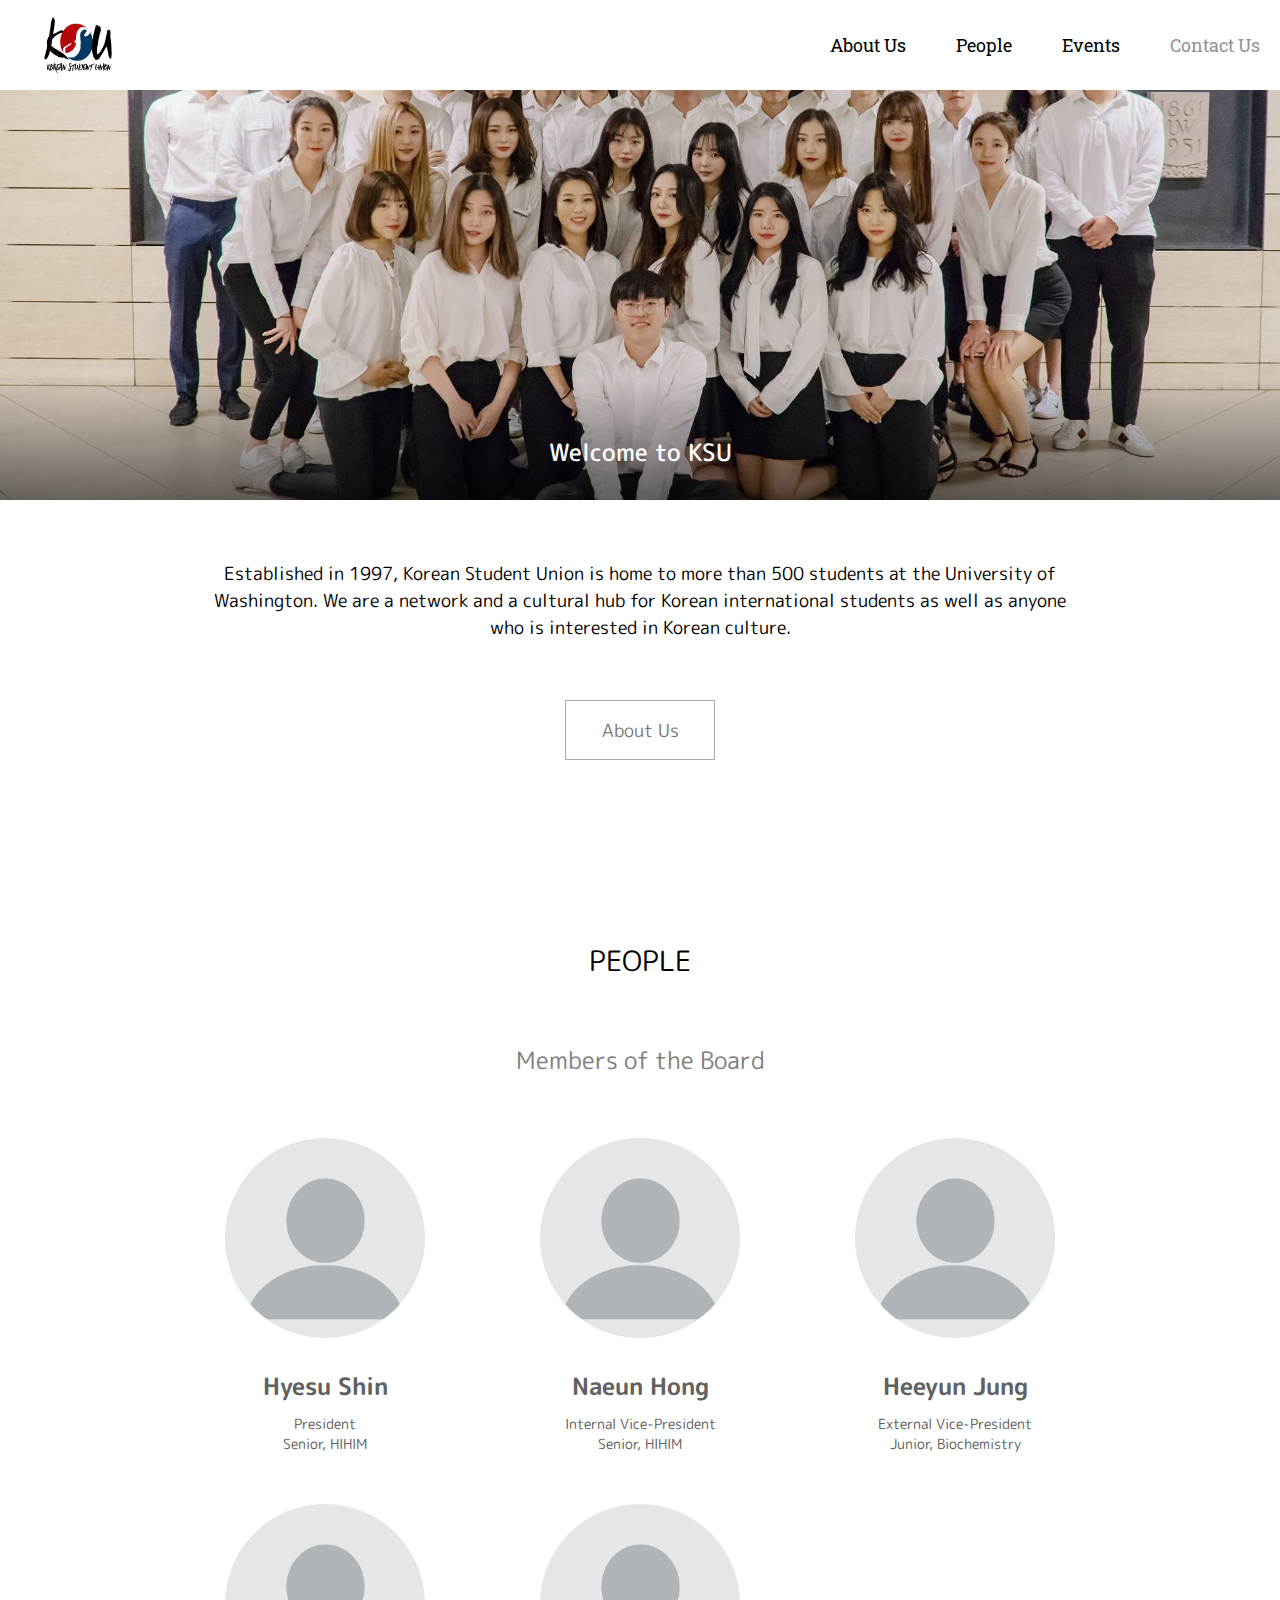
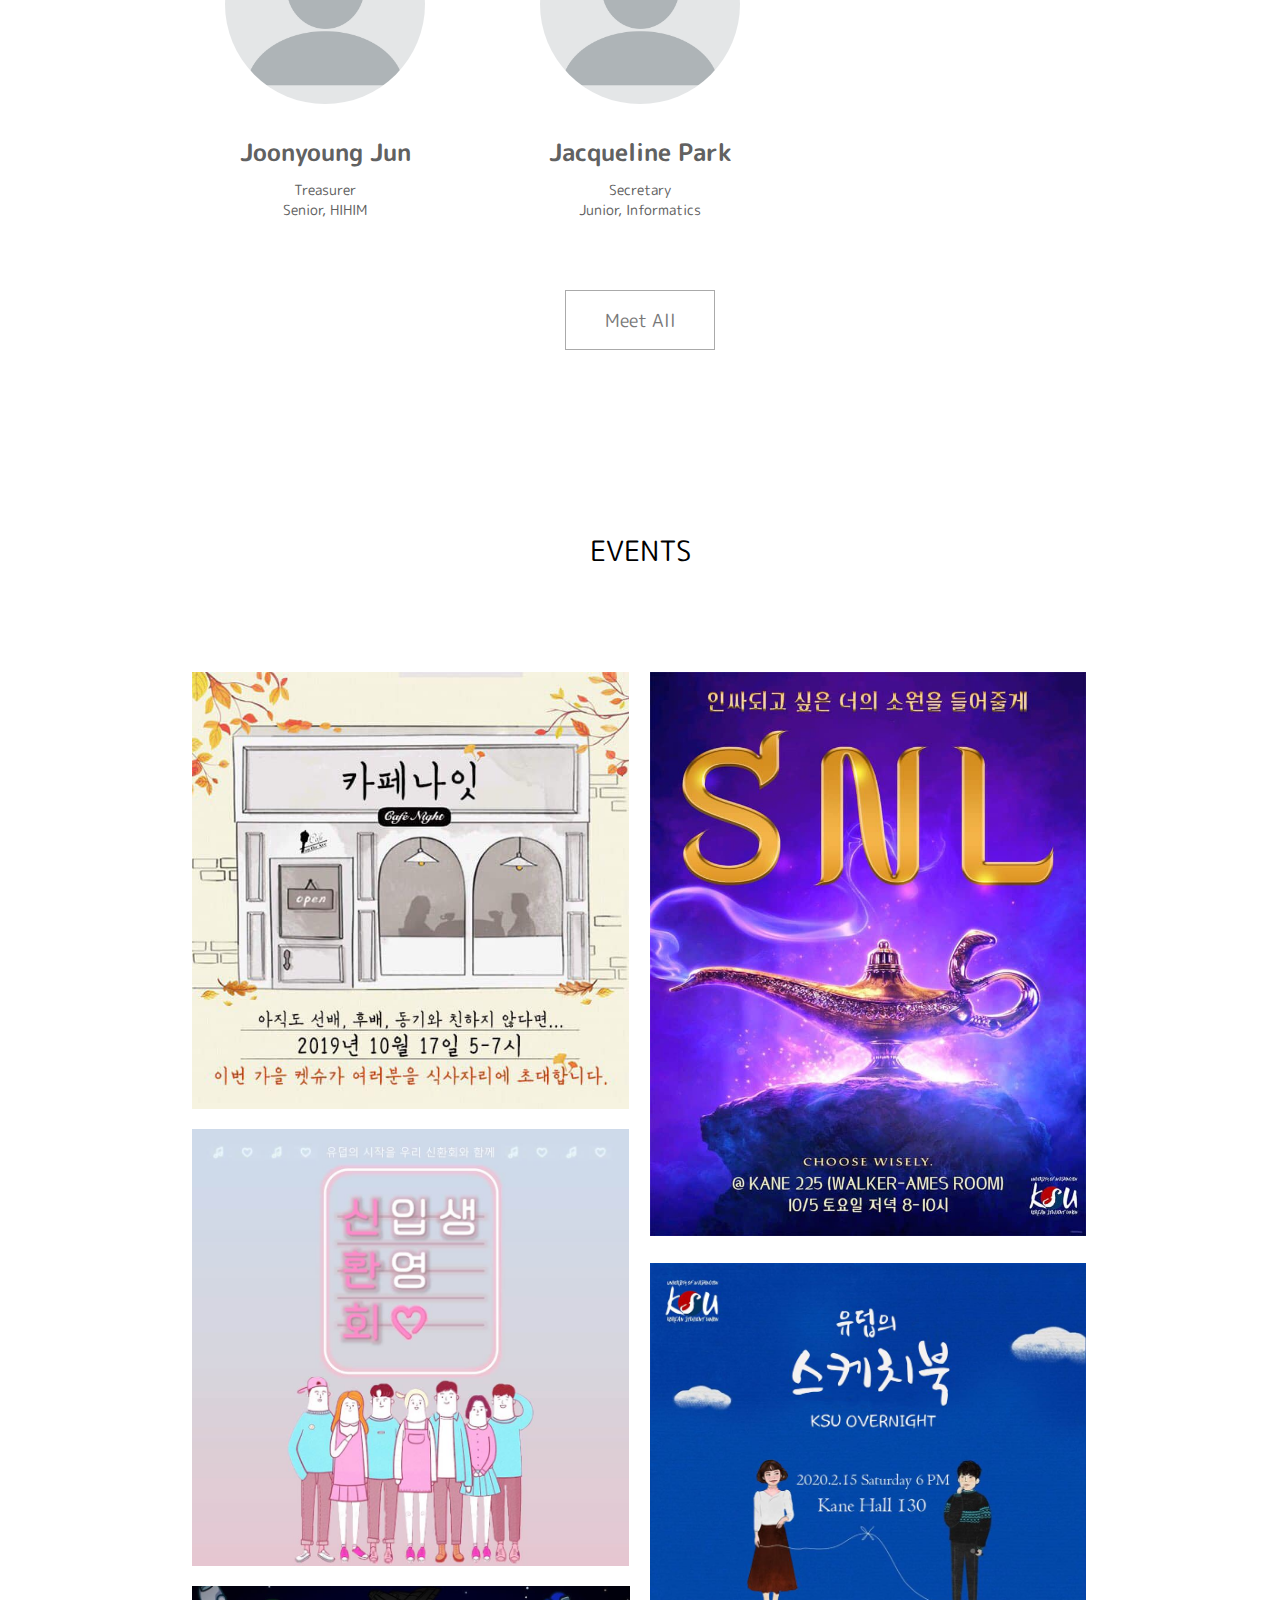
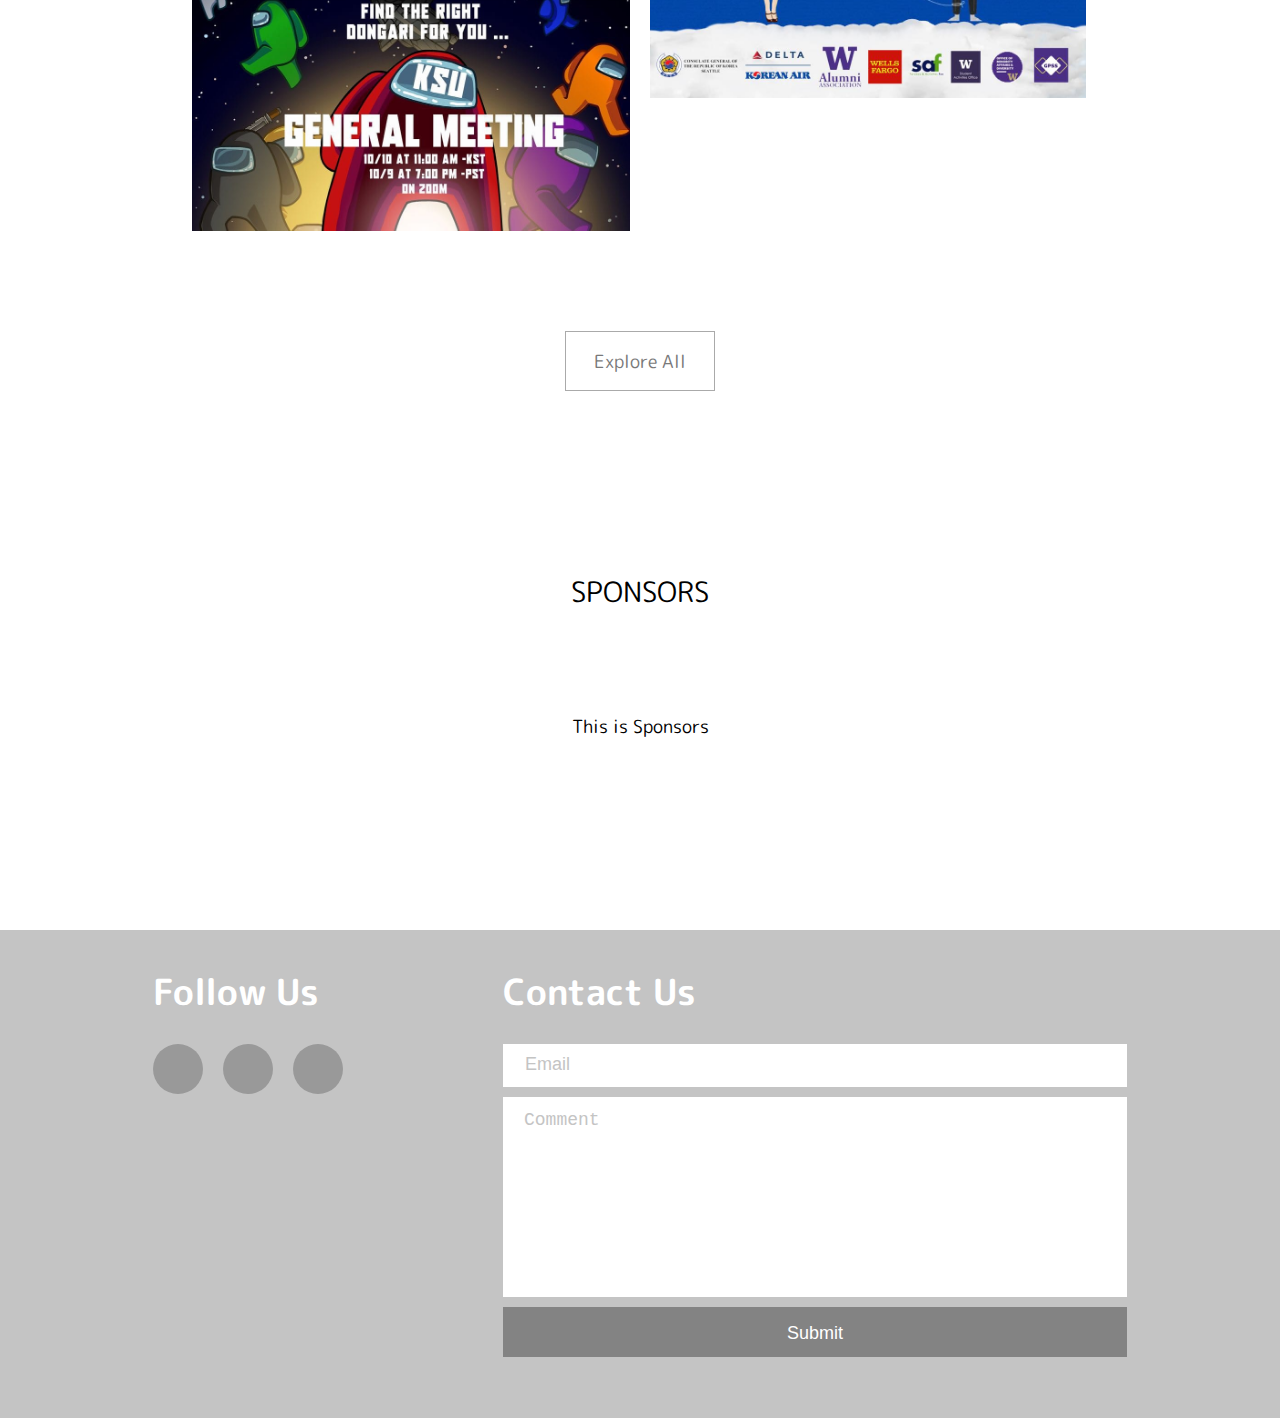
<file: index.html>
<! 
  Designed by Jungwhan Song. Developed by Kihoon Lee 
  (Wed) August 11th, 2021
-->

<!DOCTYPE html>
<html lang="en">
  <head>
    <meta charset="UTF-8" />
    <meta http-equiv="X-UA-Compatible" content="IE=edge" />
    <meta name="viewport" content="width=device-width, initial-scale=1.0" />
    <link
      rel="shortcut icon"
      type="image/jpg"
      href="resources/imgs/favicon.png"
    />
    <title>UW KSU</title>

    <link rel="preconnect" href="https://fonts.googleapis.com" />
    <link rel="preconnect" href="https://fonts.gstatic.com" crossorigin />
    <link
      href="https://fonts.googleapis.com/css2?family=M+PLUS+Rounded+1c&display=swap"
      rel="stylesheet"
    />
    <link rel="stylesheet" href="./resources/styles/style.css" />
    <link rel="stylesheet" href="./resources/styles/overallStyle.css" />
    <link rel="preconnect" href="https://fonts.googleapis.com" />
    <link rel="preconnect" href="https://fonts.gstatic.com" crossorigin />
    <link
      href="https://fonts.googleapis.com/css2?family=Roboto+Slab&display=swap"
      rel="stylesheet"
    />
  </head>
  <body>
    <nav>
      <div class="nav_bar">
        <a href="index.html" class="icon_container">
          <img
            src="resources/imgs/KSU_logo.png"
            alt="KSU logo"
            class="ksu_logo"
          />
        </a>
        <ul class="desktop_nav">
          <li class="desktop_list"><a href="./aboutUs.html">About Us</a></li>
          <li class="desktop_list"><a href="./people.html">People</a></li>
          <li class="desktop_list"><a href="./events.html">Events</a></li>
          <li class="mobile_list">
            <a href="./contactUs.html" class="contactUs_button">Contact Us</a>
          </li>
        </ul>
      </div>
    </nav>
    <section class="hero_photo_section">
      <div class="intro_container"><span>Welcome to KSU</span></div>
    </section>
    <section class="aboutUs_section">
      <p>
        Established in 1997, Korean Student Union is home to more than 500
        students at the University of Washington. We are a network and a
        cultural hub for Korean international students as well as anyone who is
        interested in Korean culture.
      </p>
      <a class="view_button" href="./aboutUs.html">
        <span>About Us</span>
      </a>
    </section>
    <section class="people_section">
      <h1 class="large_title">PEOPLE</h1>
      <h2 class="small_title">Members of the Board</h2>
      <div class="people_container">
        <div class="person_container">
          <img
            class="profile_photo"
            src="./resources/imgs/people/blank.png"
            alt="Hyesu Shin"
          />
          <div class="person_info">
            <h3>Hyesu Shin</h3>
            <h4>President</h4>
            <h4>Senior, HIHIM</h4>
          </div>
        </div>
        <div class="person_container">
          <img
            class="profile_photo"
            src="./resources/imgs/people/blank.png"
            alt="Naeun Hong"
          />
          <div class="person_info">
            <h3>Naeun Hong</h3>
            <h4>Internal Vice-President</h4>
            <h4>Senior, HIHIM</h4>
          </div>
        </div>
        <div class="person_container">
          <img
            class="profile_photo"
            src="./resources/imgs/people/blank.png"
            alt="Heeyun Jung"
          />
          <div class="person_info">
            <h3>Heeyun Jung</h3>
            <h4>External Vice-President</h4>
            <h4>Junior, Biochemistry</h4>
          </div>
        </div>
        <div class="person_container">
          <img
            class="profile_photo"
            src="./resources/imgs/people/blank.png"
            alt="Joonyoung Jun"
          />
          <div class="person_info">
            <h3>Joonyoung Jun</h3>
            <h4>Treasurer</h4>
            <h4>Senior, HIHIM</h4>
          </div>
        </div>
        <div class="person_container">
          <img
            class="profile_photo"
            src="./resources/imgs/people/blank.png"
            alt="Jacqueline Park"
          />
          <div class="person_info">
            <h3>Jacqueline Park</h3>
            <h4>Secretary</h4>
            <h4>Junior, Informatics</h4>
          </div>
        </div>
      </div>
      <a class="view_button" href="./people.html">
        <span>Meet All</span>
      </a>
    </section>
    <section class="events_section">
      <h1 class="large_title">EVENTS</h1>
      <div class="events_container">
        <div class="first_column">
          <img
            class="photo1"
            src="./resources/imgs/events/cafenight1.jpeg"
            alt="Cafe Night (카페나잇)"
          />
          <img
            class="photo2"
            src="./resources/imgs/events/orientation1.jpeg"
            alt="Orientation (신환회)"
          />
          <img
            class="photo3"
            src="./resources/imgs/events/generalmeeting1.jpeg"
            alt="General Meeting"
          />
        </div>
        <div class="second_column">
          <img
            class="photo4"
            src="./resources/imgs/events/snl1.jpeg"
            alt="Saturday Night Live (SNL)"
          />
          <img
            class="photo5"
            src="./resources/imgs/events/overnight1.jpeg"
            alt="KSU Overnight (유덥의 스케치북)"
          />
        </div>
      </div>
      <a class="view_button" href="./events.html">
        <span>Explore All</span>
      </a>
    </section>
    <section class="sponsors_section">
      <h1 class="large_title">SPONSORS</h1>
      <div class="sponsors_container">This is Sponsors</div>
    </section>
    <footer>
      <div class="contact_container">
        <div class="social_media_container">
          <h3>Follow Us</h3>
          <div class="social_media_links">
            <a class="margin_links" href="#"></a>
            <a class="margin_links" href="#"></a>
            <a href="#"></a>
          </div>
        </div>
        <div class="form_container">
          <h3>Contact Us</h3>
          <form>
            <input type="text" id="email" name="email" placeholder="Email" />
            <textarea placeholder="Comment"></textarea>
            <input type="submit" value="Submit" />
          </form>
        </div>
      </div>
    </footer>
    <script src="app.js"></script>
  </body>
</html>
</file>
<file: resources/styles/style.css>
/*
 * Buttons
 */

.view_button {
  display: block;
  width: 150px;
  height: 60px;
  border: 1.2px solid #aaaaaa;
  display: flex;
  justify-content: center;
  align-items: center;
}

.view_button span {
  color: #797979;
}

@media screen and (max-width: 320px) {
  .view_button {
    width: 125px;
    height: 50px;
  }
}

/*
 * Title
 */

.large_title {
  font-size: 28px;
}

@media screen and (max-width: 320px) {
  .large_title {
    font-size: 24px;
  }
}

/*
 * Hero Photo
 */

.hero_photo_section {
  width: 100%;
  height: 500px;
  background-image: linear-gradient(rgba(0, 0, 0, 0), rgba(0, 0, 0, 0)),
    url("../imgs/hero_photo.jpeg");
  background-size: cover;
  background-position: center;
  display: flex;
  justify-content: center;
  align-items: flex-end;
}

.intro_container {
  height: 120px;
  width: 100%;
  display: flex;
  align-items: flex-end;
  justify-content: center;
  background: linear-gradient(
    rgba(196, 196, 196, 0) 0%,
    rgba(0, 0, 0, 0.53) 100%
  );
}

.intro_container span {
  margin-bottom: 30px;
  color: #ffffff;
  font-size: 24px;
  font-weight: 500;
}

@media screen and (max-width: 320px) {
  .hero_photo_section {
    height: 360px;
  }

  .intro_container span {
    margin-bottom: 25px;
    font-size: 14px;
  }
}

/*
 * About Us Section
 */

.aboutUs_section {
  margin-top: 60px;
  margin-bottom: 180px;
  display: flex;
  justify-content: center;
  align-items: center;
  flex-direction: column;
}

.aboutUs_section p {
  height: 90px;
  width: 66.67%;
  text-align: center;
  line-height: 27px;
  margin-bottom: 50px;
}

@media screen and (max-width: 320px) {
  .aboutUs_section {
    margin-top: 35px;
    margin-bottom: 140px;
  }

  .aboutUs_section p {
    height: 110px;
    width: 87.5%;
    line-height: 18px;
    font-size: 12px;
  }
}

/*
 * People Section
 */

.people_section {
  display: flex;
  flex-direction: column;
  margin-bottom: 180px;
  align-items: center;
}

.small_title {
  margin-top: 60px;
  margin-bottom: 60px;
  font-size: 24px;
  color: #808080;
}

.people_container {
  display: grid;
  grid-template-columns: 250px 250px 250px;
  column-gap: 65px;
  row-gap: 50px;
  justify-content: center;
}

.person_container {
  display: flex;
  flex-direction: column;
  align-items: center;
}

.profile_photo {
  width: 200px;
  border-radius: 50%;
}

.person_info {
  margin-top: 30px;
}

.person_info h3,
.person_info h4 {
  color: #616161;
}

.person_info h3 {
  font-size: 24px;
  font-weight: bold;
  margin-bottom: 10px;
}

.person_info h4 {
  font-size: 14px;
}

.people_section .view_button {
  margin-top: 70px;
}

@media screen and (max-width: 320px) {
  .people_section {
    margin-bottom: 140px;
  }

  .small_title {
    margin-bottom: 35px;
    font-size: 18px;
  }

  .people_container {
    display: flex;
    flex-direction: column;
    row-gap: 25px;
  }

  .profile_photo {
    width: 160px;
  }

  .person_info {
    margin-top: 20px;
  }

  .person_info h3 {
    font-size: 14px;
    font-weight: bold;
    margin-bottom: 6px;
  }

  .person_info h4 {
    font-size: 11px;
  }

  .people_section .view_button {
    margin-top: 40px;
  }
}

/*
 * Events Section
 */

.events_section {
  margin-bottom: 180px;
  display: flex;
  flex-direction: column;
  align-items: center;
}

.events_section .large_title {
  margin-bottom: 100px;
}

.events_container {
  display: flex;
  justify-content: center;
  margin-bottom: 100px;
}

.first_column,
.second_column {
  width: 438px;
}

.first_column img,
.second_cloumn img {
  display: block;
}

.first_column {
  margin-right: 20px;
}

.photo1,
.photo2 {
  height: 437px;
  margin-bottom: 20px;
}

.photo3 {
  height: 245px;
}

.photo4 {
  height: 564px;
  margin-bottom: 20px;
}

.photo5 {
  height: 435px;
}

@media screen and (max-width: 320px) {
  .events_section {
    margin-bottom: 140px;
  }

  .events_section .large_title {
    margin-bottom: 70px;
  }

  .events_container {
    display: flex;
    flex-direction: column;
    margin-bottom: 40px;
  }

  .first_column,
  .second_column {
    width: 280px;
  }

  .first_column {
    margin-right: 0px;
    margin-bottom: 16px;
  }

  .photo1,
  .photo2 {
    height: 280px;
    margin-bottom: 15px;
  }

  .photo3 {
    height: 158px;
  }

  .photo4 {
    height: 365px;
    margin-bottom: 15px;
  }

  .photo5 {
    height: 279px;
  }
}

/*
 * Sponsors Section
 */

.sponsors_section {
  display: flex;
  flex-direction: column;
  align-items: center;
  margin-bottom: 190px;
}

.sponsors_section .large_title {
  margin-bottom: 100px;
}

/*
 * Footer
 */

footer {
  height: 488px;
  background-color: #c4c4c4;
}

.contact_container {
  display: flex;
  flex-direction: row;
  padding-top: 35px;
  width: 100%;
}

.social_media_container h3,
.form_container h3 {
  font-size: 36px;
  font-weight: bold;
  color: #ffffff;
  display: block;
}

.social_media_container {
  margin-left: 153px;
  margin-right: 160px;
  display: flex;
  flex-direction: column;
  align-items: flex-start;
}

.social_media_links {
  display: flex;
  margin-top: 25px;
}

.social_media_links a {
  display: block;
  width: 50px;
  height: 50px;
  background-color: #999999;
  border-radius: 50%;
}

.margin_links {
  margin-right: 20px;
}

.form_container {
  width: 100%;
  margin-right: 153px;
  display: flex;
  flex-direction: column;
  align-items: flex-start;
}

form {
  display: flex;
  flex-direction: column;
  width: 100%;
}

input[type="text"] {
  padding: 12px 20px;
  margin-top: 25px;
  margin-bottom: 10px;
  border-color: transparent;
}

textarea {
  height: 200px;
  padding: 12px 20px;
  border-color: transparent;
  resize: none;
  margin-bottom: 10px;
}

::placeholder {
  font-size: 18px;
  color: #c4c4c4;
}

input[type="submit"] {
  background-color: #838383;
  color: white;
  font-size: 18px;
  padding: 14px;
  cursor: pointer;
  border-color: transparent;
  height: 50px;
}

@media screen and (max-width: 320px) {
  footer {
    height: 480px;
  }

  .contact_container {
    display: flex;
    flex-direction: column;
    padding-top: 15px;
  }

  .social_media_container h3,
  .form_container h3 {
    font-size: 24px;
  }

  .social_media_container {
    margin-left: 20px;
    margin-right: 0;
  }

  .social_media_links {
    margin-top: 10px;
  }

  .social_media_links a {
    width: 40px;
    height: 40px;
  }

  .margin_links {
    margin-right: 15px;
  }

  .form_container {
    margin-top: 20px;
    margin-right: 20px;
    margin-left: 20px;
    width: auto;
  }

  input[type="text"] {
    padding: 10px 10px;
    margin-top: 10px;
    margin-bottom: 10px;
  }

  textarea {
    height: 160px;
    padding: 10px 20px;
  }

  ::placeholder {
    font-size: 14px;
  }

  input[type="submit"] {
    font-size: 16px;
    padding: 10px;
  }
}
</file>
<file: resources/styles/overallStyle.css>
* {
  margin: 0;
  padding: 0;
  box-sizing: border-box;
}

html {
}

body {
  font-family: "M PLUS Rounded 1c", sans-serif;
  font-size: 18px;
}

li {
  list-style: none;
}

a {
  color: black;
  text-decoration: none;
}

h1,
h2,
h3,
h4 {
  font-weight: normal;
  text-align: center;
}

/*
 * Small Screen
 */

@media screen and (max-width: 576px) {
  * {
    overflow-x: hidden;
  }
}

/*
 * Tiny Screen
 */

@media screen and (max-width: 320px) {
  body {
    font-size: 12px;
  }
}

/*
 * Navigation Bar
 */

.nav_bar {
  display: flex;
  flex-direction: row;
  background-color: #ffffff;
  width: 100%;
  height: 90px;
  align-items: center;
  position: fixed;
}

.icon_container {
  margin-left: 25px;
  margin-right: auto;
}

.ksu_logo {
  width: 110px;
  height: 81.7px;
  display: block;
}

.desktop_nav {
  font-family: "Roboto Slab", serif;
  display: flex;
  align-items: center;
  margin-right: 20px;
}

.desktop_nav li {
  white-space: nowrap;
  margin-left: 50px;
}

.contactUs_button {
  color: #949494;
}

@media screen and (max-width: 576px) {
  .desktop_list {
    display: none;
  }
}

@media screen and (max-width: 320px) {
  .nav_bar {
    height: 65px;
  }

  .ksu_logo {
    width: 70px;
    height: 53px;
  }
}
</file>
